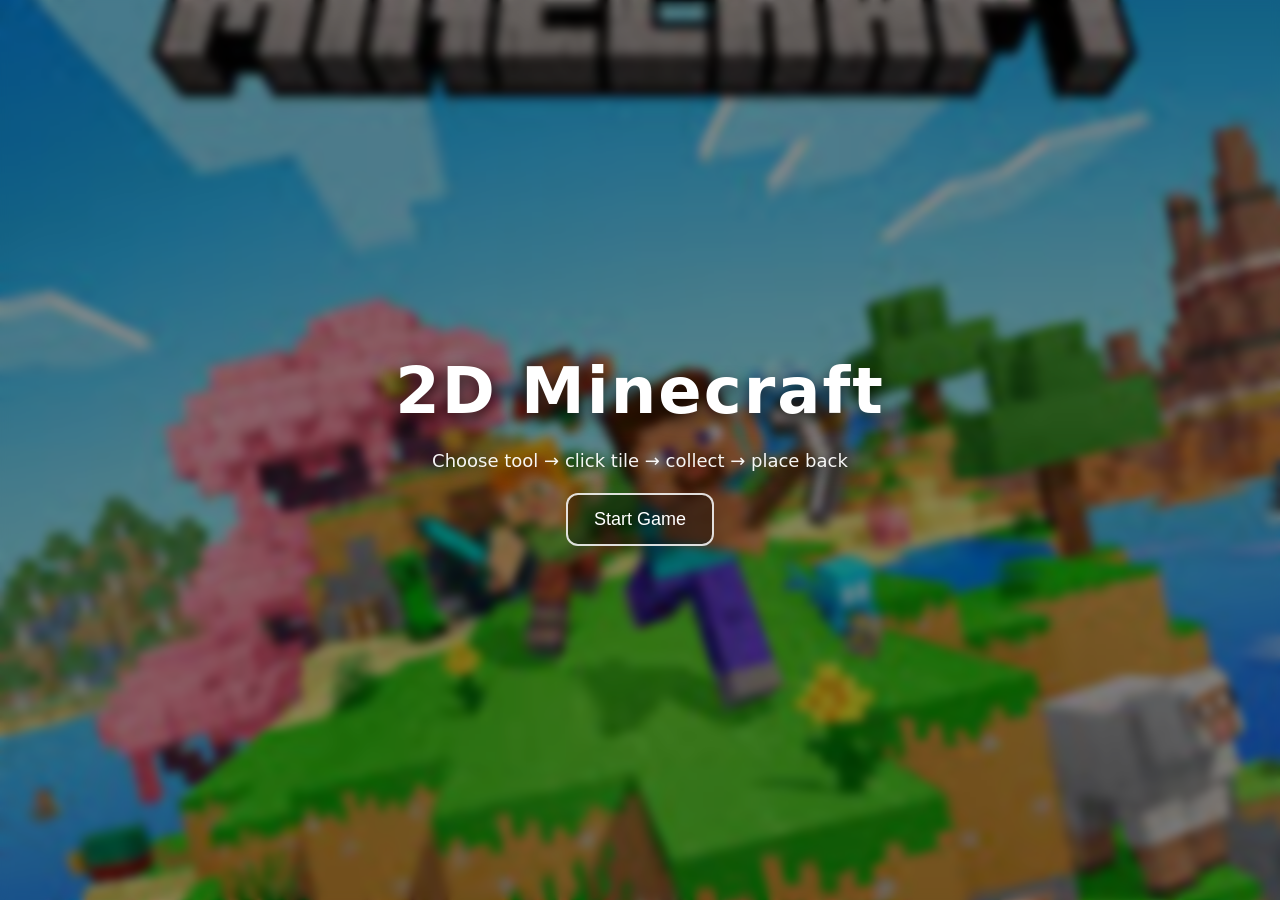
<file: Mincraft2D/index.html>
<!doctype html>
<html lang="en">
<head>
  <meta charset="UTF-8" />
  <meta name="viewport" content="width=device-width, initial-scale=1.0"/>
  <title>2D Minecraft</title>

  <link rel="stylesheet" href="./css/main.css" />
  <link rel="stylesheet" href="./css/ui.css" />
  <link rel="stylesheet" href="./css/world.css" />
</head>
<body>

<section id="landing" class="landing page page--active">
    <div class="landing__overlay"></div>

    <div class="landing__content">
      <h1 class="landing__title">2D Minecraft</h1>
      <p class="landing__sub">Choose tool → click tile → collect → place back</p>
      <button id="startBtn" class="landing__btn">Start Game</button>
    </div>
  </section>

  <section id="game" class="page">
    <div class="gameUI">
      <aside class="sidebar">
        <div class="sideTop">
          <button id="homeBtn" class="iconBtn" title="Home">🏠</button>
          <button id="resetBtn" class="iconBtn" title="Reset">🔄</button>
        </div>

        <div id="tools" class="toolStack">
        </div>
      </aside>

      <main class="stage">
        <div id="world" class="worldCanvas" aria-label="world grid"></div>

        <div class="hotbarWrap">
          <div id="inventory" class="hotbar"></div>
        </div>
      </main>
    </div>
  </section>

  <script type="module" src="./js/main.js"></script>
</body>
</html>
</file>
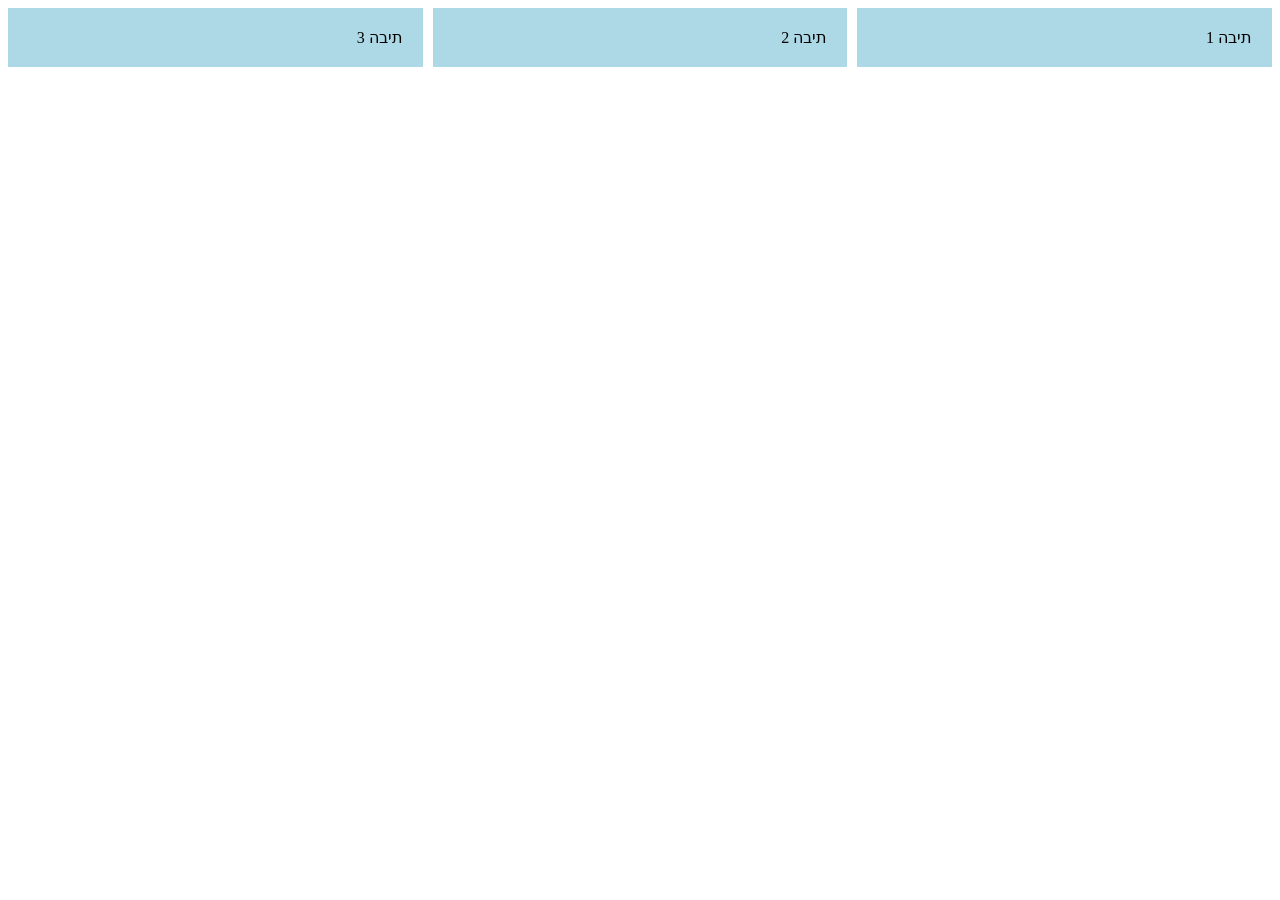
<file: grid.html>
<!DOCTYPE html>
<html lang="he" dir="rtl">
<head>
  <meta charset="UTF-8" />
  <meta name="viewport" content="width=device-width, initial-scale=1.0" />
  <title>דוגמת Grid פשוטה</title>
  <link rel="stylesheet" href="grid.css" />
</head>
<body>
<div class="container">
  <div class="item">תיבה 1</div>
  <div class="item">תיבה 2</div>
  <div class="item">תיבה 3</div>
</div>

</body>
</html>
</file>
<file: Mincraft2D/css/main.css>
*,
*::before,
*::after {
  box-sizing: border-box;
}

body {
  margin: 0;
  padding: 0;
  font-family: system-ui, -apple-system, Segoe UI, Roboto, Arial, sans-serif;
}
.page { display: none; }
.page--active { display: block; }

.hidden { display: none !important; }

#landing{
  min-height: 100vh;
  position: relative;
  background-image: url("../images/minecraftstart.jpg");
  background-repeat: no-repeat;
  background-size: cover;
  background-position: center;
}

#landing::before{
  content:"";
  position:absolute;
  inset:0;
  background: rgba(0,0,0,.45);
  backdrop-filter: blur(4px);
  z-index:0;
  pointer-events:none;
}

.landing__content{
  position: relative;
  z-index: 1;
  min-height: 100vh;

  display:flex;
  flex-direction:column;
  justify-content:center;
  align-items:center;
  gap: 22px;

  padding: 30px;
  text-align:center;
  color:#fff;
  text-shadow: 0 6px 16px rgba(0,0,0,.7);
}

.landing__title{
  margin: 0;
  font-size: 64px;
  letter-spacing: 2px;
}

.landing__sub{
  margin: 0;
  font-size: 18px;
  opacity: .95;
}

.landing__btn{
  cursor:pointer;
  padding: 14px 26px;
  font-size: 18px;
  border-radius: 12px;
  border: 2px solid rgba(255,255,255,.85);
  background: rgba(0,0,0,.35);
  color:#fff;
  backdrop-filter: blur(2px);
  transition: transform .06s ease, filter .2s ease;
}
.landing__btn:hover{ filter: brightness(1.12); }
.landing__btn:active{ transform: translateY(2px); }
</file>
<file: Mincraft2D/css/ui.css>
.gameUI{
  height: 100vh;
  display: grid;
  grid-template-columns: 110px 1fr;
  background: #8ed3ff;
  overflow: hidden;
}

.sidebar{
  background: #0b0b0b;
  padding: 16px 12px;
  display: flex;
  flex-direction: column;
  gap: 18px;
  box-shadow: 6px 0 20px rgba(0,0,0,.35);
}

.sideTop{
  display: flex;
  gap: 10px;
  justify-content: center;
}

.iconBtn{
  width: 46px;
  height: 46px;
  border-radius: 8px;
  border: 2px solid rgba(255,255,255,.75);
  background: #efefef;
  cursor: pointer;
  display: grid;
  place-items: center;
  font-size: 20px;
  box-shadow: 0 6px 0 rgba(0,0,0,.25);
}
.iconBtn:active{
  transform: translateY(2px);
  box-shadow: 0 4px 0 rgba(0,0,0,.25);
}

.toolStack{
  display: flex;
  flex-direction: column;
  gap: 16px;
  align-items: center;
}

.toolCard{
  width: 86px;
  height: 86px;
  border-radius: 10px;
  background: #ffffff;
  border: 3px solid rgba(255,255,255,.8);
  cursor: pointer;
  display: grid;
  place-items: center;
  box-shadow: 0 10px 0 rgba(0,0,0,.25);
}

.toolCard--active{
  outline: 4px solid #8BFF2B;
  outline-offset: 3px;
}

.toolIcon{
  font-size: 44px;
  line-height: 1;
}

.stage{
  position: relative;
  height: 100vh;
  overflow: hidden;
}

.hotbarWrap{
  position: absolute;
  left: 50%;
  bottom: 28px;
  transform: translateX(-50%);
  z-index: 3;
}

.hotbar{
  display: flex;
  gap: 14px;
  padding: 16px 18px;
  border-radius: 18px;
  background: #7a4b22;
  border: 6px solid #5a3517;
  box-shadow: 0 18px 0 rgba(0,0,0,.25);
}

.slot{
  width: 62px;
  height: 62px;
  border-radius: 10px;
  border: 4px solid rgba(0,0,0,.35);
  background: rgba(255,255,255,.12);
  cursor: pointer;
  position: relative;
  display: grid;
  place-items: center;
  overflow: hidden;
}

.slot--active{
  outline: 4px solid #ffd400;
  outline-offset: 2px;
}

.count{
  position: absolute;
  right: 6px;
  bottom: 4px;
  font-size: 14px;
  color: #fff;
  text-shadow: 0 2px 0 rgba(0,0,0,.6);
  font-weight: 700;
}

.slot--empty{
  background: rgba(255,255,255,.08);
  border-style: solid;
  opacity: .8;
  cursor: default;
}
</file>
<file: Mincraft2D/css/world.css>
.worldCanvas{
  position: absolute;
  inset: 0;
  padding-bottom: 140px;
  z-index: 1;

  display: grid;
  grid-template-columns: repeat(20, 48px);
  grid-template-rows: repeat(12, 48px);
  gap: 2px;

  justify-content: center;
  align-content: center;
}

.tile{
  width: 48px;
  height: 48px;
  border: 1px solid rgba(255,255,255,.25);
  image-rendering: pixelated;
}

.tile--empty{
  background: transparent;
  border: 1px dashed rgba(255,255,255,.20);
}

.tile--grass{ background: #2ecc71; }
.tile--dirt{ background: #8e5a2b; }
.tile--rock{ background: #9aa0a6; }
.tile--wood{ background: #a56a2a; }
.tile--leaf{ background: #1f7a3a; }
</file>
<file: grid.css>
.container {
  display: grid;
  grid-template-columns: 1fr 1fr 1fr; /* שלוש עמודות שוות */
  gap: 10px; /* רווח בין האלמנטים */
}

.item {
  background-color: lightblue;
  padding: 20px;
}
</file>
